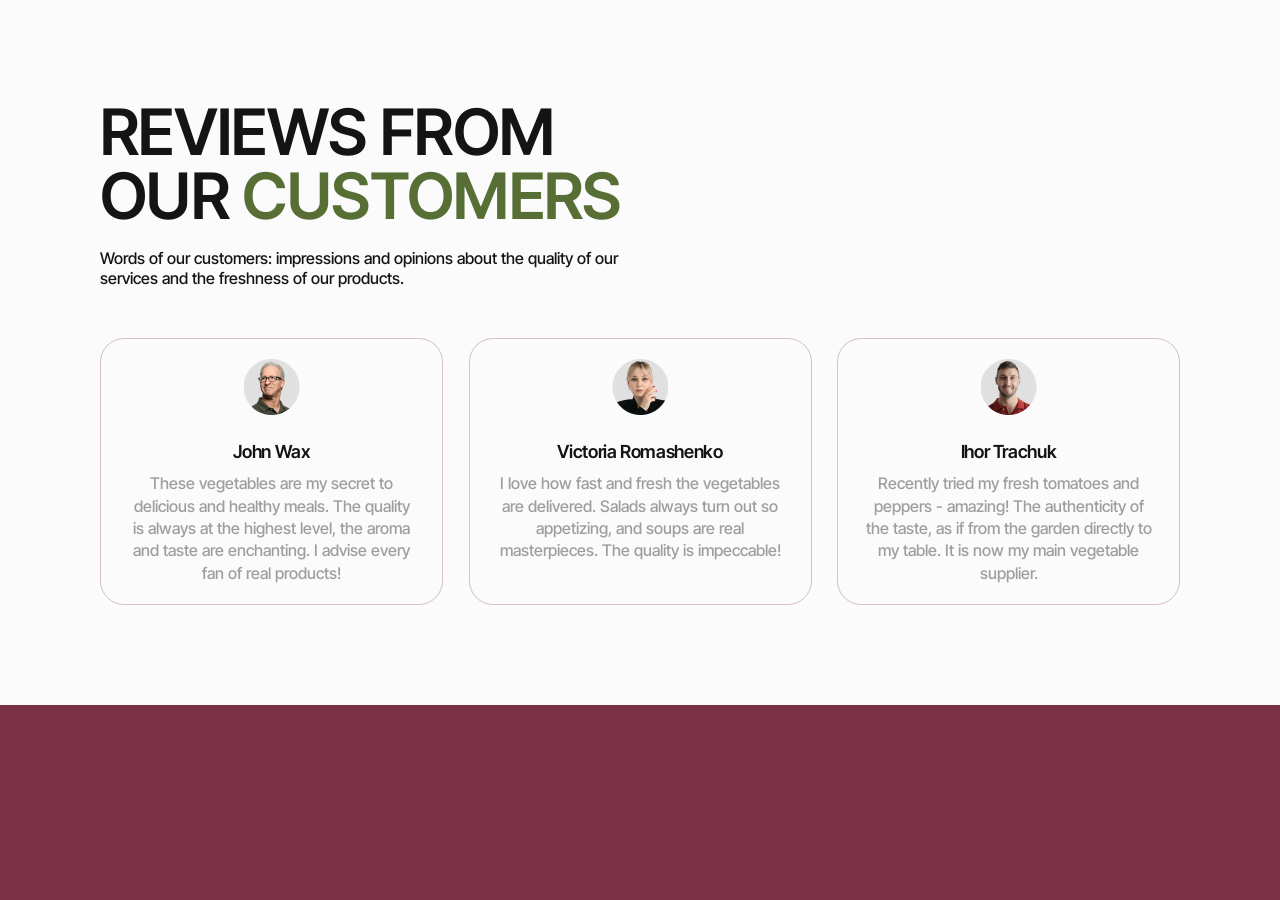
<file: index.html>
<!DOCTYPE html>
<html lang="en">
  <head>
    <meta charset="UTF-8" />
    <meta name="viewport" content="width=device-width, initial-scale=1.0" />
    <link rel="preconnect" href="https://fonts.googleapis.com" />
    <link rel="preconnect" href="https://fonts.gstatic.com" crossorigin />
    <link
      href="https://fonts.googleapis.com/css2?family=Inter+Tight:ital,wght@0,100..900;1,100..900&display=swap"
      rel="stylesheet"
    />

    <link rel="stylesheet" href="./css/styles.css" />
    <title>Document</title>
  </head>
  <body>
    <section class="reviews" id="reviews">
      <div class="container reviews-container">
        <div class="reviews-title-text">
          <h2 class="reviews-title">
            reviews from our <span class="color-text">customers</span>
          </h2>
          <p class="reviews-text">
            Words of our customers: impressions and opinions about the quality
            of our services and the freshness of our products.
          </p>
        </div>
        <ul class="reviews-list">
          <li class="reviews-item">
            <img
              class="reviews-picture"
              srcset="./images/john_wax.png 1x, ./images/john_wax@2x.png 2x"
              src="/images/john_wax.png"
              alt="john_wax"
            />
            <div class="container-title-text-person">
              <h3 class="title">John Wax</h3>
              <p class="title-text">
                These vegetables are my secret to delicious and healthy meals.
                The quality is always at the highest level, the aroma and taste
                are enchanting. I advise every fan of real products!
              </p>
            </div>
          </li>
          <li class="reviews-item">
            <img
              class="reviews-picture"
              srcset="
                ./images/victoria_romashenko.png    1x,
                ./images/victoria_romashenko@2x.png 2x
              "
              src="./images/victoria_romashenko.png"
              alt="victoria_romashenko"
            />
            <div class="container-title-text-person">
              <h3 class="title">Victoria Romashenko</h3>
              <p class="title-text">
                I love how fast and fresh the vegetables are delivered. Salads
                always turn out so appetizing, and soups are real masterpieces.
                The quality is impeccable!
              </p>
            </div>
          </li>
          <li class="reviews-item">
            <img
              class="reviews-picture"
              srcset="
                ./images/ihor_tkachuk.png    1x,
                ./images/ihor_tkachuk@2x.png 2x
              "
              src="./images/ihor_tkachuk.png"
              alt="ihor_tkachuk"
            />
            <div class="container-title-text-person">
              <h3 class="title">Ihor Trachuk</h3>
              <p class="title-text">
                Recently tried my fresh tomatoes and peppers - amazing! The
                authenticity of the taste, as if from the garden directly to my
                table. It is now my main vegetable supplier.
              </p>
            </div>
          </li>
        </ul>
      </div>
    </section>
  </body>
</html>
</file>
<file: css/styles.css>
*,
*::before,
*::after {
  box-sizing: border-box;
  scroll-behavior: smooth;
}
body {
  max-width: 100%;
  font-family: "Inter Tight", sans-serif;
  color: #fbfbfb;
  font-weight: 500;
  line-height: 1.29;
  margin: 0;
  background-color: #7a3145;
  min-height: 100vh;
}

h1,
h2,
h3,
h4,
h5,
h6,
p {
  margin: 0;
}
ul,
ol {
  list-style-type: none;
  margin-top: 0;
  margin-bottom: 0;
  padding-left: 0;
}
img {
  display: block;
  object-fit: cover;
  width: 100%;
  height: auto;
}
.reviews-container {
  max-width: 375px;
  margin: 0 auto;
  padding: 0 20px;
}
.reviews {
  padding: 80px 0;
  background-color: #fbfbfb;
}
.reviews-title-text {
  margin-bottom: 40px;
}
.reviews-title {
  font-weight: 600;
  font-size: 48px;
  line-height: 1.04;
  letter-spacing: -0.01em;
  text-transform: uppercase;
  color: rgba(20, 20, 20, 1);
  margin-bottom: 20px;
  text-align: left;
}
.reviews-text {
  color: rgba(20, 20, 20, 1);
  font-weight: 500;
  font-size: 14px;
  line-height: 1.3;
}
.color-text {
  color: #576f35;
}
.reviews-list {
  display: flex;
  justify-content: center;
}
.reviews-item {
  display: flex;
  flex-direction: column;
  border: 1px solid rgba(122, 49, 69, 0.3);
  border-radius: 24px;
  align-items: center;
  padding: 20px 16px;
}
.reviews-item:nth-child(2),
.reviews-item:nth-child(3) {
  display: none;
  align-items: center;
}
.reviews-picture {
  margin: 0 auto;
  margin-bottom: 24px;
  width: 56px;
  height: 56px;
}
.container-title-text-person {
  padding: 0 7px;
}
.reviews-one {
  border: 1px solid rgba(122, 49, 69, 0.3);
  border-radius: 24px;
  padding: 20px 16px;
}
.title {
  margin-bottom: 8px;
  text-align: center;
  font-weight: 600;
  font-size: 16px;
  line-height: 1.25;
  letter-spacing: -0.02em;
  text-align: center;
  color: rgba(20, 20, 20, 1);
}
.title-text {
  text-align: center;
  font-weight: 500;
  font-size: 14px;
  line-height: 1.3;
  color: rgba(20, 20, 20, 0.4);
}
@media screen and (min-width: 768px) {
  .reviews-container {
    max-width: 768px;
    padding: 0 32px;
  }
  .reviews {
    padding: 100px 0;
  }

  .reviews-title {
    font-size: 64px;
    line-height: 1;
    margin-bottom: 20px;
  }

  .reviews-text {
    font-size: 16px;
    line-height: 1.25;
  }

  .reviews-title-text {
    width: 553px;
    margin-bottom: 50px;
  }

  .reviews-list {
    justify-content: space-between;
    display: flex;
    gap: 18px;
  }

  .reviews-item {
    max-width: 343px;
    padding: 20px;
    width: calc((100% - 18px) / 2);
  }

  .reviews-item:nth-child(2) {
    display: flex;
  }

  .title {
    font-size: 18px;
    line-height: 1.4;
  }

  .title-text {
    font-size: 16px;
    line-height: 1.4;
  }
}
@media screen and (min-width: 1280px) {
  @media screen and (min-width: 1280px) {
    .reviews-container {
      max-width: 1280px;
      padding: 0 100px;
    }
  }
  .reviews-item:nth-child(2) {
    display: flex;
  }

  .reviews-item:nth-child(3) {
    display: flex;
    align-items: center;
  }

  .reviews-item {
    width: calc((100% - 50px) / 3);
  }
}
</file>
<file: css/reviews.css>
*,
*::before,
*::after {
  box-sizing: border-box;
  scroll-behavior: smooth;
}
body {
  max-width: 100%;
  font-family: "Inter Tight", sans-serif;
  color: #fbfbfb;
  font-weight: 500;
  line-height: 1.29;
  margin: 0;
  background-color: #7a3145;
  min-height: 100vh;
}

h1,
h2,
h3,
h4,
h5,
h6,
p {
  margin: 0;
}
ul,
ol {
  list-style-type: none;
  margin-top: 0;
  margin-bottom: 0;
  padding-left: 0;
}
img {
  display: block;
  object-fit: cover;
  width: 100%;
  height: auto;
}
.reviews-container {
  max-width: 375px;
  margin: 0 auto;
  padding: 0 20px;
}
.reviews {
  padding: 80px 0;
  background-color: #fbfbfb;
}
.reviews-title-text {
  margin-bottom: 40px;
}
.reviews-title {
  font-weight: 600;
  font-size: 48px;
  line-height: 1.04;
  letter-spacing: -0.01em;
  text-transform: uppercase;
  color: rgba(20, 20, 20, 1);
  margin-bottom: 20px;
  text-align: left;
}
.reviews-text {
  color: rgba(20, 20, 20, 1);
  font-weight: 500;
  font-size: 14px;
  line-height: 1.3;
}
.color-text {
  color: #576f35;
}
.reviews-list {
  display: flex;
  justify-content: center;
}
.reviews-item {
  display: flex;
  flex-direction: column;
  border: 1px solid rgba(122, 49, 69, 0.3);
  border-radius: 24px;
  align-items: center;
  padding: 20px 16px;
}
.reviews-item:nth-child(2),
.reviews-item:nth-child(3) {
  display: none;
  align-items: center;
}
.reviews-picture {
  margin: 0 auto;
  margin-bottom: 24px;
  width: 56px;
  height: 56px;
}
.container-title-text-person {
  padding: 0 7px;
}
.reviews-one {
  border: 1px solid rgba(122, 49, 69, 0.3);
  border-radius: 24px;
  padding: 20px 16px;
}
.title {
  margin-bottom: 8px;
  text-align: center;
  font-weight: 600;
  font-size: 16px;
  line-height: 1.25;
  letter-spacing: -0.02em;
  text-align: center;
  color: rgba(20, 20, 20, 1);
}
.title-text {
  text-align: center;
  font-weight: 500;
  font-size: 14px;
  line-height: 1.3;
  color: rgba(20, 20, 20, 0.4);
}
@media screen and (min-width: 768px) {
  .reviews-container {
    max-width: 768px;
    padding: 0 32px;
  }
  .reviews {
    padding: 100px 0;
  }

  .reviews-title {
    font-size: 64px;
    line-height: 1;
    margin-bottom: 20px;
  }

  .reviews-text {
    font-size: 16px;
    line-height: 1.25;
  }

  .reviews-title-text {
    width: 553px;
    margin-bottom: 50px;
  }

  .reviews-list {
    justify-content: space-between;
    display: flex;
    gap: 18px;
  }

  .reviews-item {
    max-width: 343px;
    padding: 20px;
    width: calc((100% - 18px) / 2);
  }

  .reviews-item:nth-child(2) {
    display: flex;
  }

  .title {
    font-size: 18px;
    line-height: 1.4;
  }

  .title-text {
    font-size: 16px;
    line-height: 1.4;
  }
}
@media screen and (min-width: 1280px) {
  @media screen and (min-width: 1280px) {
    .reviews-container {
      max-width: 1280px;
      padding: 0 100px;
    }
  }
  .reviews-item:nth-child(2) {
    display: flex;
  }

  .reviews-item:nth-child(3) {
    display: flex;
    align-items: center;
  }

  .reviews-item {
    width: calc((100% - 50px) / 3);
  }
}
</file>
